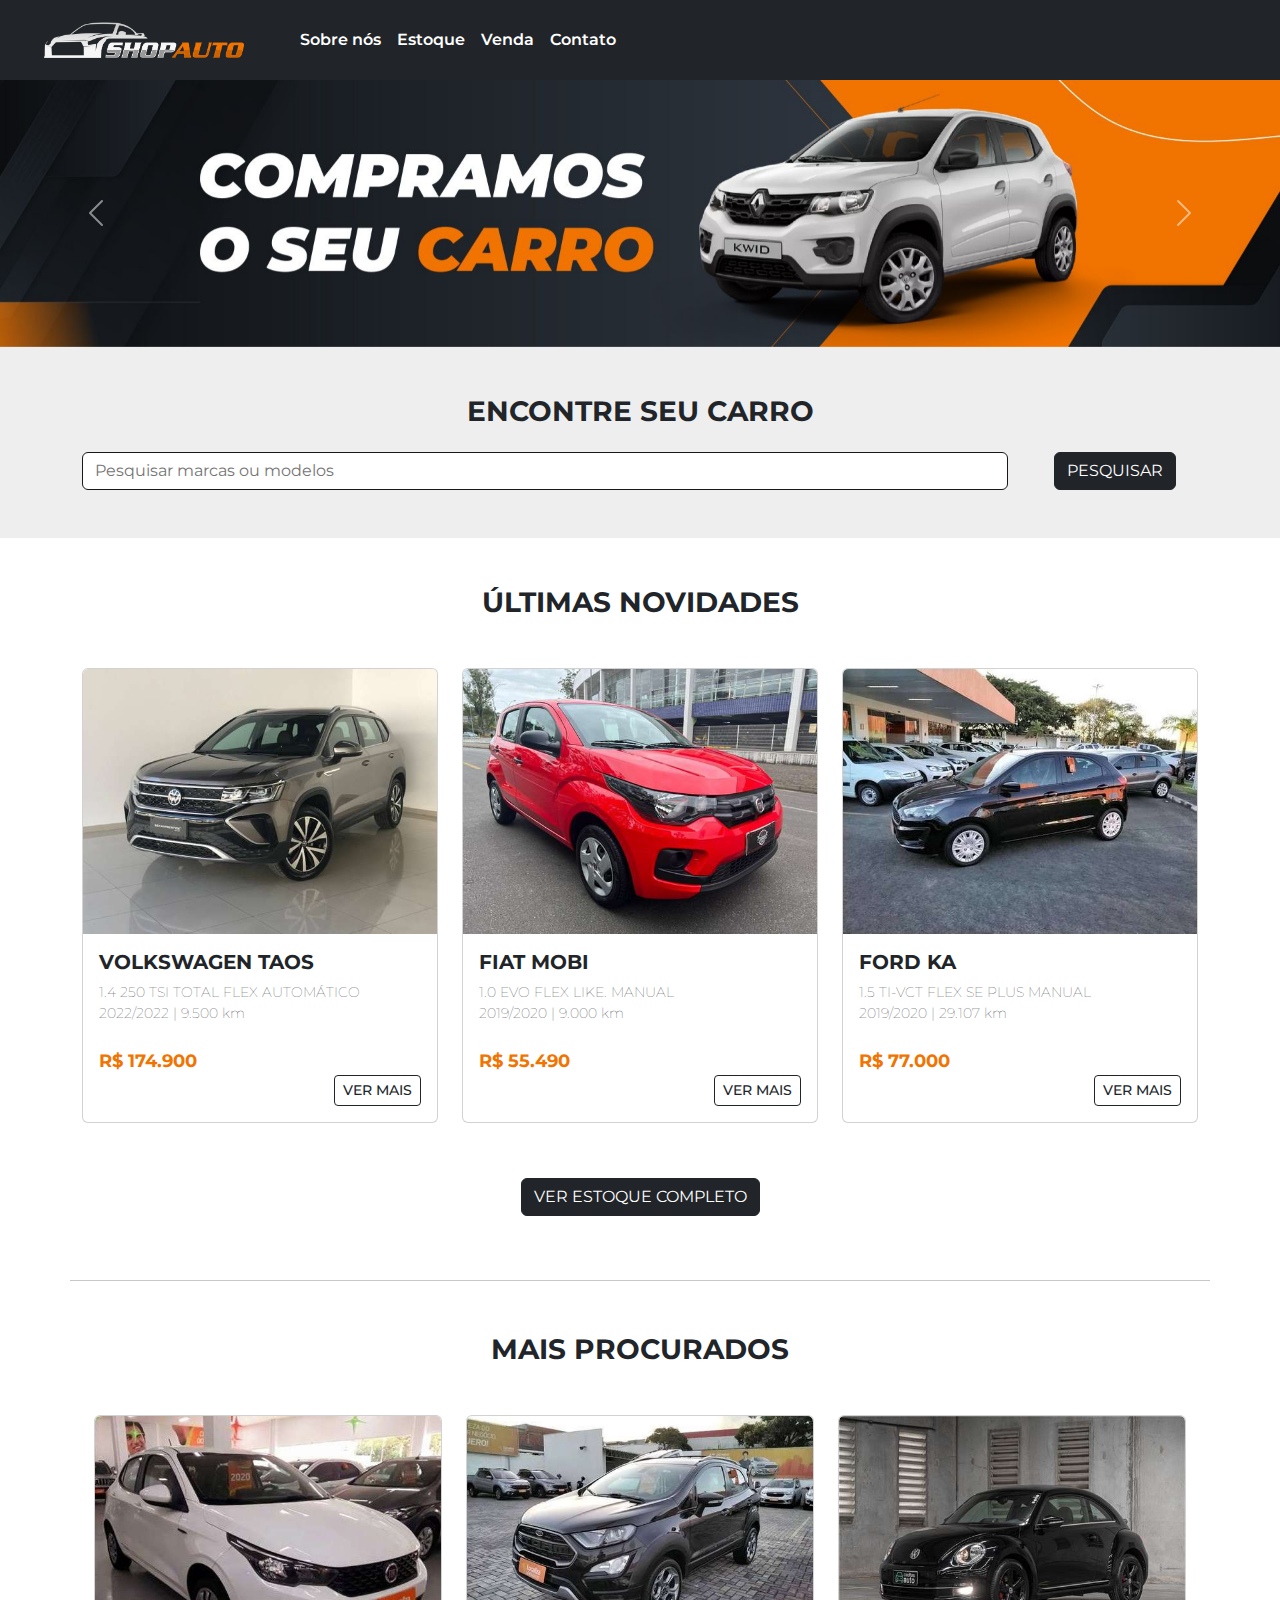
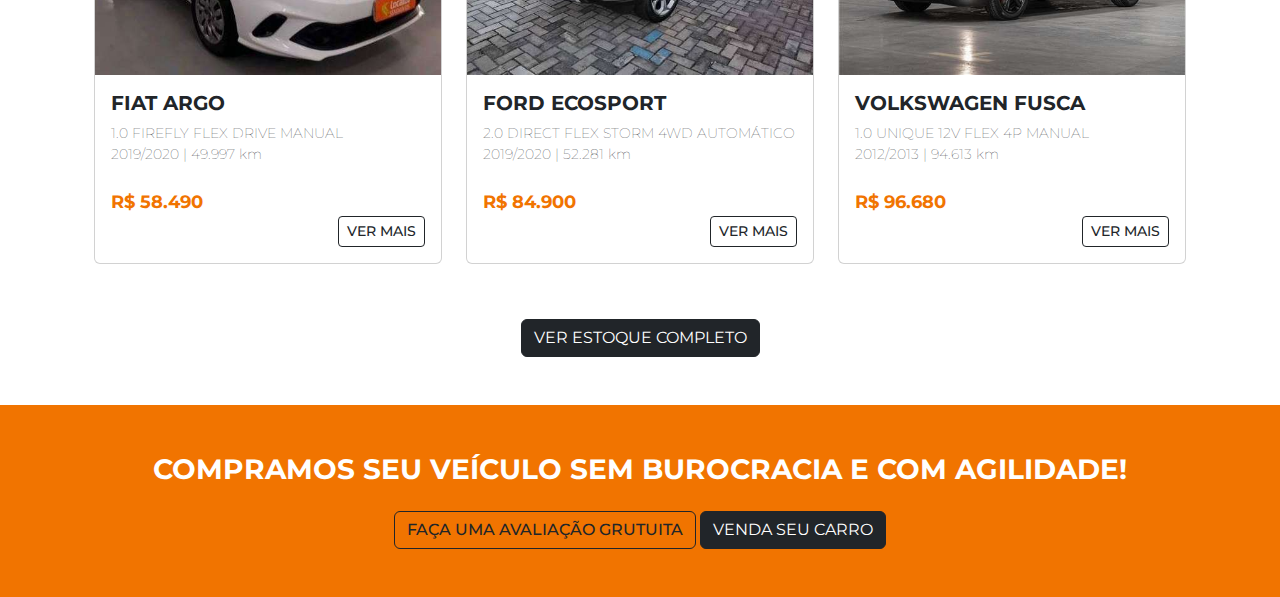
<file: index.html>
<!DOCTYPE html>
<html lang="pt-br">

<head>
    <meta charset="UTF-8">
    <meta http-equiv="X-UA-Compatible" content="IE=edge">
    <meta name="viewport" content="width=device-width, initial-scale=1.0">
    <link rel="stylesheet" href="bootstrap/css/bootstrap.min.css">
    <link rel="stylesheet" href="css/style.css">
    <link rel="stylesheet" href="icofont/icofont.min.css">
    <link rel="shortcut icon" href="/img/fav-autoshop.jpg" type="image/x-icon">
    <title>Home</title>
</head>

<body>
    <!-- Navegação -->
    <nav class="navbar navbar-expand-lg bg-nav-autoshop">
        <div class="container-fluid navpad">
            <a class="navbar-brand" href="index.html"><img src="/img/logotipo-branco.png" width="200px"
                    alt="Logo AutoShop"></a>
            <button class="navbar-toggler" type="button" data-bs-toggle="collapse" data-bs-target="#navbarNavDropdown"
                aria-controls="navbarNavDropdown" aria-expanded="false" aria-label="Toggle navigation">
                <span class="icofont-navigation-menu"></span>
            </button>
            <div class="collapse navbar-collapse" id="navbarNavDropdown">
                <ul class="navbar-nav">
                    <li class="nav-item">
                        <a class="nav-link" href="sobre.html">Sobre nós</a>
                    </li>
                    <li class="nav-item">
                        <a class="nav-link" href="estoque.html">Estoque</a>
                    </li>
                    <li class="nav-item">
                        <a class="nav-link" href="vendacarro.html">Venda</a>
                    </li>
                    <li class="nav-item">
                        <a class="nav-link" href="contato.html">Contato</a>
                    </li>
                </ul>
            </div>
        </div>
    </nav>

    <!-- Banners rotativos -->
    <div class="row">
        <div class="col-md-12 col-12">
            <div id="carouselExampleFade" class="carousel slide carousel-fade" data-bs-ride="carousel">
                <div class="carousel-inner">
                    <div class="carousel-item active">
                        <img src="/img/banner-compramos-seu-carro.jpg" class="d-block w-100" alt="...">
                    </div>
                    <div class="carousel-item">
                        <img src="/img/banner-avalicao.jpg" class="d-block w-100" alt="...">
                    </div>
                    <div class="carousel-item">
                        <img src="/img/banner-financie-seu-sonho.jpg" class="d-block w-100" alt="...">
                    </div>
                </div>
                <!-- Controles -->
                <button class="carousel-control-prev" type="button" data-bs-target="#carouselExampleFade"
                    data-bs-slide="prev">
                    <span class="carousel-control-prev-icon" aria-hidden="true"></span>
                    <span class="visually-hidden">Anterior</span>
                </button>
                <button class="carousel-control-next" type="button" data-bs-target="#carouselExampleFade"
                    data-bs-slide="next">
                    <span class="carousel-control-next-icon" aria-hidden="true"></span>
                    <span class="visually-hidden">Próximo</span>
                </button>
            </div>
        </div>
    </div>


    <main>

        <!-- Encontre seu carro -->

        <div class="bgCinza">
            <div class="container text-center pb-5">
                <div class="row">
                    <div class="container text-center">
                        <h3 class="tituloNb">ENCONTRE SEU CARRO</h3>
                    </div>
                </div>


                <div class="row">
                    <div class="col-12 col-md-10">
                        <input type="text" style="width: 100%;" class="pesquisar" id="pesquisa"
                            placeholder="Pesquisar marcas ou modelos">
                    </div>
                    <div class="col-6 col-md-2">
                        <button class="btn btn-dark topSpace">PESQUISAR</button>
                    </div>
                </div>
            </div>
        </div>

        <!-- Carros -->
        <div class="container text-center">
            <!-- Titulo do container -->
            <h3 class="titulo">ÚLTIMAS NOVIDADES</h3>
            <!-- Container de veiculos -->
            <div class="row">
                <!-- Veiculo 1 -->
                <div class="col-sm-4 col-12 pb-5">
                    <div class="card" style="width: 100%;">
                        <img class="card-img-top" src="/upload-carros/volkswagen-taos.jpg" alt="">
                        <div class="card-body">
                            <div class="text-start">
                                <h5 class="card-title">VOLKSWAGEN TAOS</h5>
                                <span class="card-text descricao">1.4 250 TSI TOTAL FLEX AUTOMÁTICO</span>
                                <span class="card-text descricao">2022/2022 | 9.500 km</span><br>
                            </div>
                            <div class="text-start">
                                <span class="preco">R$ 174.900</span>
                            </div>
                            <div class="text-end">
                                <a href="#" class="btn btn-outline-dark btn-sm">VER MAIS</a>
                            </div>
                        </div>
                    </div>
                </div>
                <!-- Veiculo 2 -->
                <div class="col-sm-4 col-12 pb-5">
                    <div class="card" style="width: 100%;">
                        <img class="card-img-top" src="/upload-carros/fiat-mobi.jpg" alt="">
                        <div class="card-body">
                            <div class="text-start">
                                <h5 class="card-title">FIAT MOBI</h5>
                                <span class="card-text descricao">1.0 EVO FLEX LIKE. MANUAL</span>
                                <span class="card-text descricao">2019/2020 | 9.000 km</span><br>
                            </div>
                            <div class="text-start">
                                <span class="preco">R$ 55.490</span>
                            </div>
                            <div class="text-end">
                                <a href="#" class="btn btn-outline-dark btn-sm">VER MAIS</a>
                            </div>
                        </div>
                    </div>
                </div>
                <!-- Veiculo 3 -->
                <div class="col-sm-4 col-12 pb-5">
                    <div class="card" style="width: 100%;">
                        <img class="card-img-top" src="/upload-carros/ford-ka.jpg" alt="">
                        <div class="card-body">
                            <div class="text-start">
                                <h5 class="card-title">FORD KA</h5>
                                <span class="card-text descricao">1.5 TI-VCT FLEX SE PLUS MANUAL</span>
                                <span class="card-text descricao">2019/2020 | 29.107 km</span><br>
                            </div>
                            <div class="text-start">
                                <span class="preco">R$ 77.000</span>
                            </div>
                            <div class="text-end">
                                <a href="#" class="btn btn-outline-dark btn-sm">VER MAIS</a>
                            </div>
                        </div>
                    </div>
                </div>
            </div>
            <a href="estoque.html" class="btn btn-dark">VER ESTOQUE COMPLETO</a>

            <div class="row pt-5 pb-1">
                <hr class="linha">
            </div>

            <!-- Mais procurados -->
            <div class="container text-center">
                <h3 class="titulo">MAIS PROCURADOS</h3>
                <!-- Container de veiculos -->
                <div class="row">
                    <!-- Veiculo 1 -->
                    <div class="col-sm-4 col-12 pb-5">
                        <div class="card" style="width: 100%;">
                            <img class="card-img-top" src="/upload-carros/fiat-argo.jpg" alt="HB20">
                            <div class="card-body">
                                <div class="text-start">
                                    <h5 class="card-title">FIAT ARGO</h5>
                                    <span class="card-text descricao">1.0 FIREFLY FLEX DRIVE MANUAL</span>
                                    <span class="card-text descricao">2019/2020 | 49.997 km</span><br>
                                </div>
                                
                                <div class="text-start">
                                    <span class="preco">R$ 58.490</span>
                                    <div class="text-end">
                                        <a href="#" class="btn btn-outline-dark btn-sm">VER MAIS</a>
                                    </div>
                                </div>
                            </div>
                        </div>
                    </div>
                    <!-- Veiculo 2 -->
                    <div class="col-sm-4 col-12 pb-5">
                        <div class="card" style="width: 100%;">
                            <img class="card-img-top" src="/upload-carros/ford-ecosport.jpg" alt="">
                            <div class="card-body">
                                <div class="text-start">
                                    <h5 class="card-title">FORD ECOSPORT</h5>
                                    <span class="card-text descricao">2.0 DIRECT FLEX STORM 4WD AUTOMÁTICO</span>
                                    <span class="card-text descricao">2019/2020 | 52.281 km</span><br>
                                </div>
                                <div class="text-start">
                                    <span class="preco">R$ 84.900</span>
                                </div>
                                <div class="text-end">
                                    <a href="#" class="btn btn-outline-dark btn-sm">VER MAIS</a>
                                </div>
                            </div>
                        </div>
                    </div>
                    <!-- Veiculo 3 -->
                    <div class="col-sm-4 col-12 pb-5">
                        <div class="card" style="width: 100%;">
                            <img class="card-img-top" src="/upload-carros/volkswagen-fusca.jpg" alt="HB20">
                            <div class="card-body">
                                <div class="text-start">
                                    <h5 class="card-title">VOLKSWAGEN FUSCA</h5>
                                    <span class="card-text descricao">1.0 UNIQUE 12V FLEX 4P MANUAL</span>
                                    <span class="card-text descricao">2012/2013 | 94.613 km</span><br>
                                </div>
                                <div class="text-start">
                                    <span class="preco">R$ 96.680</span>
                                </div>
                                <div class="text-end">
                                    <a href="#" class="btn btn-outline-dark btn-sm">VER MAIS</a>
                                </div>
                            </div>
                        </div>
                    </div>
                </div>
                <a href="estoque.html" class="btn btn-dark btmSpace">VER ESTOQUE COMPLETO</a>
            </div>
        </div>


        <!-- Compramos seu veiculo -->
        <div class="bgLaranja">
            <div class="container text-center pb-5">
                <div class="row">
                    <h3 class="tituloBranco">Compramos seu veículo sem burocracia e com agilidade!</h3>
                    <div class="button-box col-lg-12">
                        <a href="vendacarro.html" class="btn btn-outline-dark" role="button">FAÇA UMA AVALIAÇÃO GRUTUITA</a>
                        <a href="vendacarro.html" class="btn btn-dark topSpace" role="button">VENDA SEU CARRO</a>
               </div>
                </div>
            </div>
        </div>

    </main>

    <!-- Janela modal -->
    <div class="modal fade" id="janela-modal" data-bs-backdrop="static" data-bs-keyboard="false" tabindex="-1"
        aria-labelledby="titulo-modal" aria-hidden="true">
        <div class="modal-dialog">
            <div class="modal-content">
                <div class="modal-header">
                    <h1 class="modal-title fs-5" id="titulo-modal">Registrar interesse</h1>
                    <button type="button" class="btn-close" data-bs-dismiss="modal" aria-label="Close"></button>
                </div>
                <div class="modal-body">
                    <form action="" onsubmit="return false;">
                        <div class="mb-3">
                            <label for="nome" class="form-label">Nome</label>
                            <input type="text" class="form-control" id="nome">
                        </div>
                        <div class="mb-3">
                            <label for="email" class="form-label">Email</label>
                            <input type="email" class="form-control" id="email">
                        </div>
                        <div class="mb-3">
                            <label for="telefone" class="form-label">Telefone</label>
                            <input type="text" class="form-control" id="telefone">
                        </div>
                        <div class="mb-3">
                            <label for="endereco" class="form-label">Endereco</label>
                            <input type="text" class="form-control" id="endereco">
                        </div>
                    </form>
                </div>
                <div class="modal-footer">
                    <button type="button" class="btn btn-secondary" data-bs-dismiss="modal">Fechar</button>
                    <button id="botao-enviar" type="submit" class="btn btn-primary">Enviar</button>
                </div>
            </div>
        </div>
    </div>

    <!-- Footer -->

    <script src="bootstrap/js/bootstrap.bundle.min.js"></script>
</body>

</html>
</file>
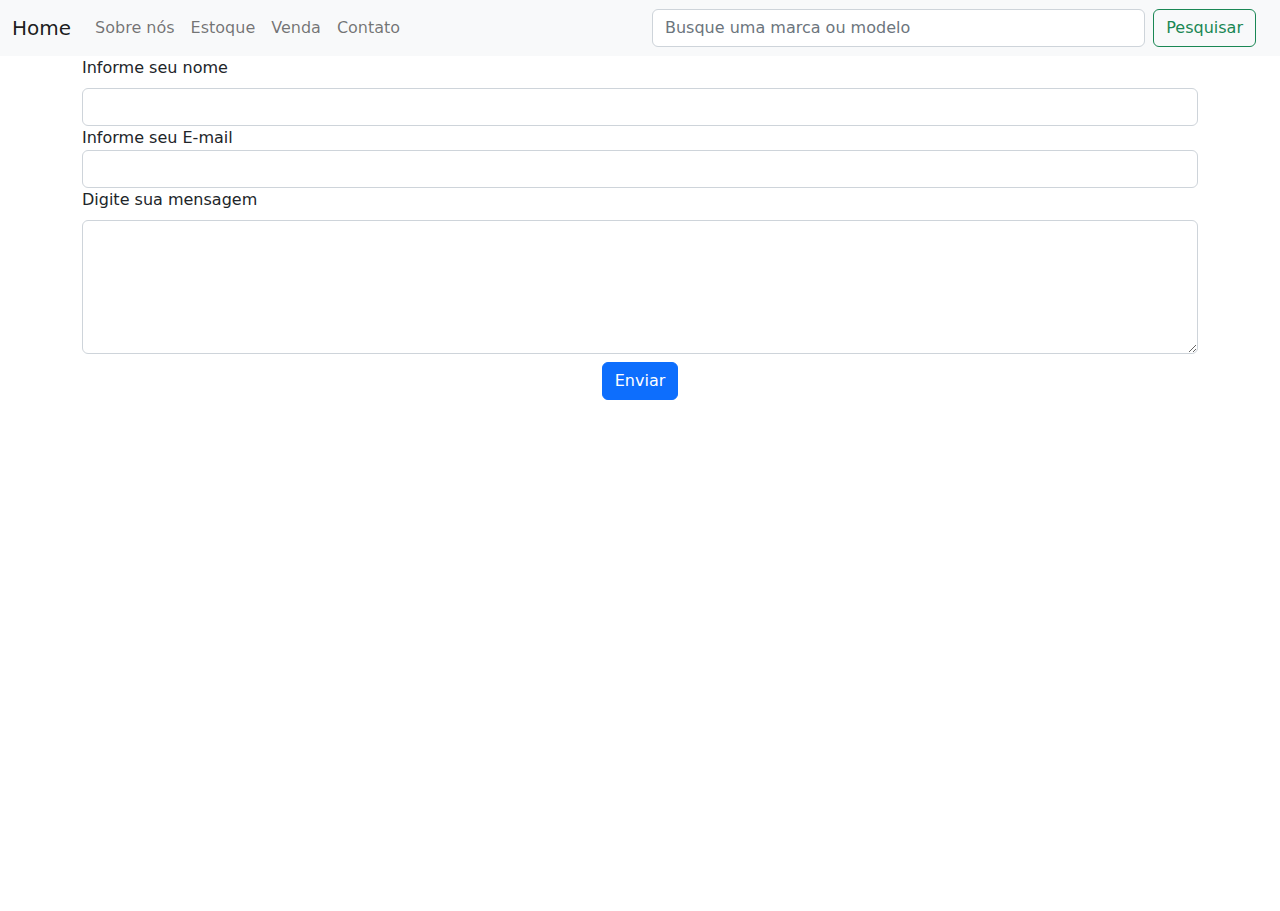
<file: contato.html>
<!DOCTYPE html>
<html lang="pt-br">
<head>
    <meta charset="UTF-8">
    <meta http-equiv="X-UA-Compatible" content="IE=edge">
    <meta name="viewport" content="width=device-width, initial-scale=1.0">
    <link rel="stylesheet" href="bootstrap/css/bootstrap.min.css">
    <title>Contato</title>
</head>
<body>
    <nav class="navbar navbar-expand-lg bg-light">
        <div class="container-fluid">
            <a class="navbar-brand" href="#">Home</a>
            <button class="navbar-toggler" type="button" data-bs-toggle="collapse" data-bs-target="#navbarNavDropdown"
                aria-controls="navbarNavDropdown" aria-expanded="false" aria-label="Toggle navigation">
                <span class="navbar-toggler-icon"></span>
            </button>
            <div class="collapse navbar-collapse" id="navbarNavDropdown">
                <ul class="navbar-nav">
                    <li class="nav-item">
                        <a class="nav-link" href="sobre.html">Sobre nós</a>
                    </li>
                    <li class="nav-item">
                        <a class="nav-link" href="estoque.html">Estoque</a>
                    </li>
                    <li class="nav-item">
                        <a class="nav-link" href="vendacarro.html">Venda</a>
                    </li>
                    <li class="nav-item">
                        <a class="nav-link" href="contato.html">Contato</a>
                    </li>
                </ul>
            </div>
            <div class="container-fluid w-50">
                <form class="d-flex" role="search">
                    <input class="form-control me-2" type="search" placeholder="Busque uma marca ou modelo" aria-label="Search">
                    <button class="btn btn-outline-success" type="submit">Pesquisar</button>
                </form>
            </div>
        </div>
    </nav>
    <main>
        <div class="container">
        <form action="" class="row">
            <div class="mb3">
                <label for="nome" class="form-label">Informe seu nome</label>
                <input type="text" id="nome" name="nome" class="form-control" required>
            </div>
            
            <div class="mb3 >
                <label for="email" class="form-label">Informe seu E-mail</label>
                <input type="email" id="email" name="email" class="form-control" required>
            </div>
            
            <div class="mb3">
                <label for="exampleFormControlTextarea1" class="form-label">Digite sua mensagem</label>
                <textarea class="form-control" id="exampleFormControlTextarea1" rows="5"></textarea>
                
            </div>
            <div class="text-center mt-2">
                <button id="botao-enviar" type="submit" class="btn btn-primary ">Enviar</button>
            </div>
    <div class=" embed-responsive mb3 mt-4" >
        <iframe src="https://www.google.com/maps/d/embed?mid=1eXFl_9LzTl75zy6L_Ca1UUoUQ-KkoY0&ehbc=2E312F" class="col-12" height="480px"></iframe>
    </div>
</div>
    </main>

    <script src="bootstrap/js/bootstrap.bundle.min.js"></script>
    
</body>
</html>
</file>
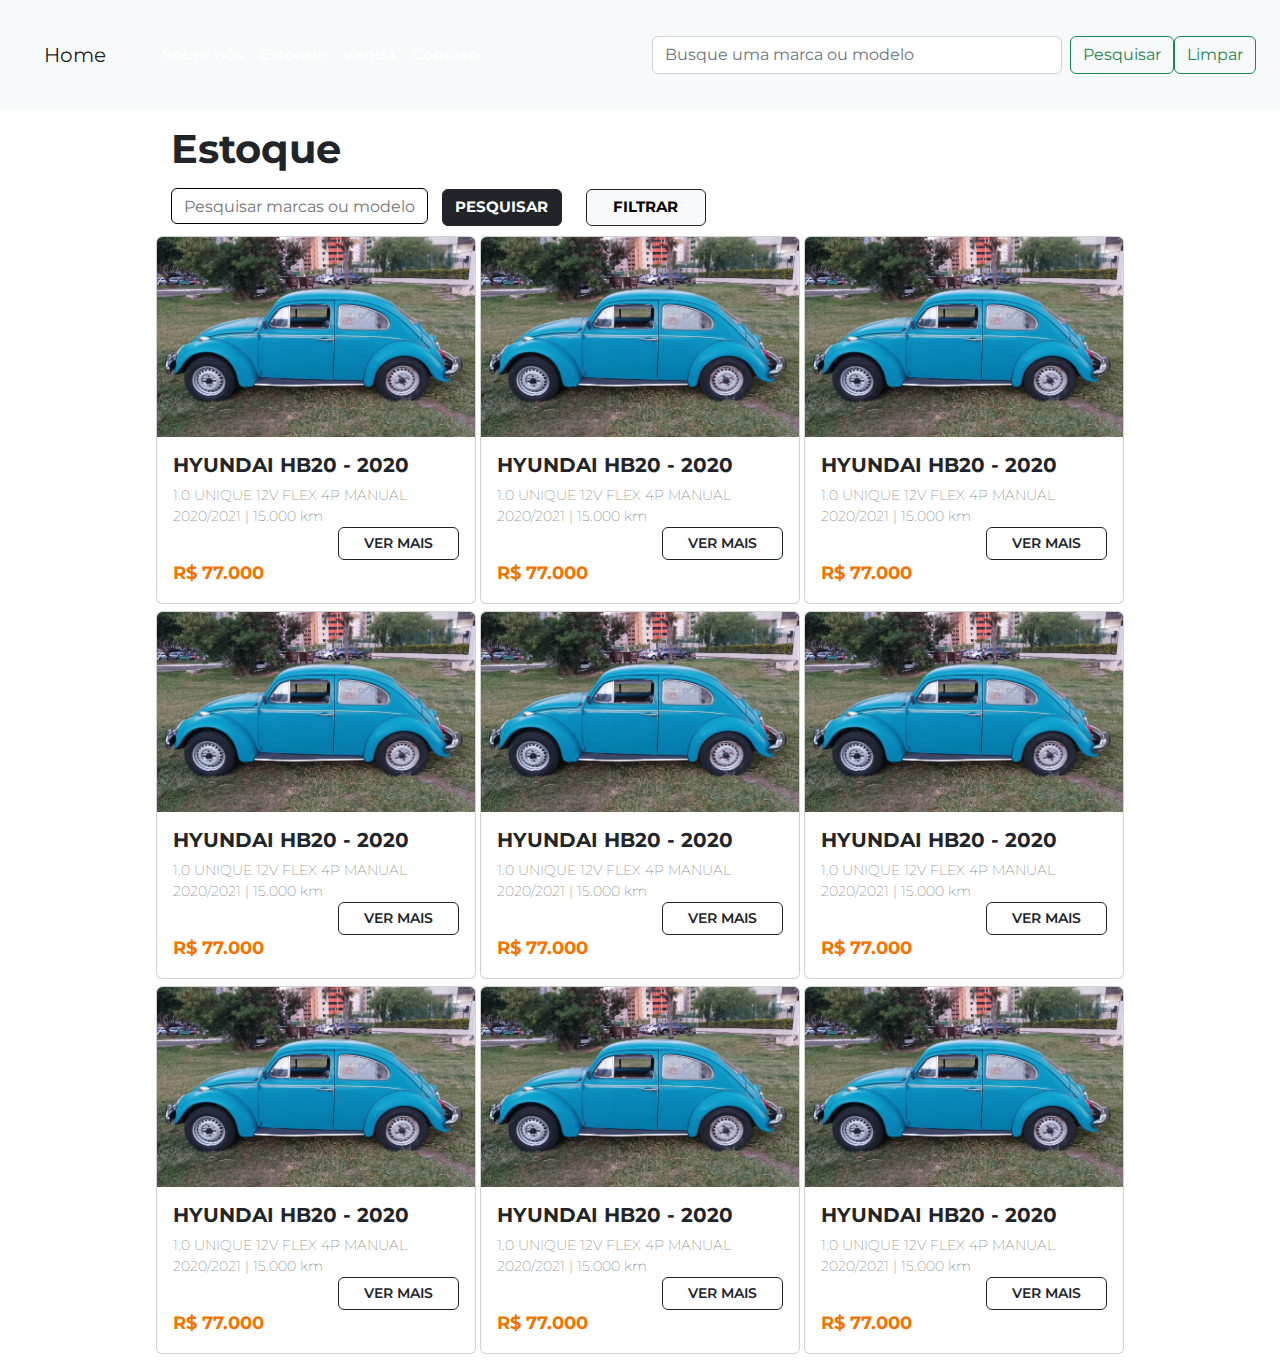
<file: estoque.html>
<!DOCTYPE html>
<html lang="pt-br">

<head>
    <meta charset="UTF-8">
    <meta http-equiv="X-UA-Compatible" content="IE=edge">
    <meta name="viewport" content="width=device-width, initial-scale=1.0">
    <link rel="stylesheet" href="bootstrap/css/bootstrap.min.css">
    <link rel="stylesheet" href="css/style.css">
    <title>Document</title>
</head>

<body>
    <nav class="navbar navbar-expand-lg bg-light">
        <div class="container-fluid">
            <a class="navbar-brand" href="index.html">Home</a>
            <button class="navbar-toggler" type="button" data-bs-toggle="collapse" data-bs-target="#navbarNavDropdown"
                aria-controls="navbarNavDropdown" aria-expanded="false" aria-label="Toggle navigation">
                <span class="navbar-toggler-icon"></span>
            </button>
            <div class="collapse navbar-collapse" id="navbarNavDropdown">
                <ul class="navbar-nav">
                    <li class="nav-item">
                        <a class="nav-link" href="sobre.html">Sobre nós</a>
                    </li>
                    <li class="nav-item">
                        <a class="nav-link" href="estoque.html">Estoque</a>
                    </li>
                    <li class="nav-item">
                        <a class="nav-link" href="vendacarro.html">Venda</a>
                    </li>
                    <li class="nav-item">
                        <a class="nav-link" href="contato.html">Contato</a>
                    </li>
                </ul>
            </div>
            <div class="container-fluid w-50">
                <form class="d-flex" role="search" onsubmit="return false;">
                    <input id="input-pesquisa" class="form-control me-2" type="search"
                        placeholder="Busque uma marca ou modelo" aria-label="Search">
                    <button class="btn btn-outline-success" type="submit" id="pesquisa">Pesquisar</button>
                    <button class="btn btn-outline-success" type="button" id="limpar-busca">Limpar</button>
                </form>
            </div>
        </div>
    </nav>

    <main>
        <div class="container">
            <div class="cabecalho-estoque">
                <h1>Estoque</h1>
                <input type="text" id="pesquisa" placeholder="Pesquisar marcas ou modelos">
                <button class="btn btn-dark pesquisa-estoque botoes-estoque">PESQUISAR</button>
                <button class="btn border-dark btn-light text-black botoes-estoque" type="button"
                    data-bs-toggle="collapse" data-bs-target="#filtros-collapse" aria-expanded="false"
                    aria-controls="filtros-collapse">
                    FILTRAR
                </button>
            </div>
            <div class="collapse" id="filtros-collapse">
                <div class="card card-body">
                    <div class="mb-3">
                        <h6 class="d-block">Marcas</h6>
                        <div id="marcas-container">
                            <!--Injetar com javascript-->
                        </div>
                    </div>
                    <div class="mb-3">
                        <h6 class="d-block">Modelos</h6>
                        <div id="modelos-container">
                            <!--Injetar com javascript-->
                        </div>
                    </div>
                    <div class="mb-3">
                        <h6 class="d-block">Ano</h6>
                        <label for="ano-minimo">De:</label>
                        <input type="number" id="ano-minimo" class="input-filtro">
                        <label for="ano-maximo">Até:</label>
                        <input type="number" id="ano-maximo" class="input-filtro">
                    </div>
                    <div class="mb-3">
                        <h6 class="d-block">Preço</h6>
                        <label for="preco-minimo">De:</label>
                        <input type="number" id="preco-minimo" class="input-filtro">
                        <label for="preco-maximo">Até:</label>
                        <input type="number" id="preco-maximo" class="input-filtro">
                    </div>
                    <button class="btn btn-dark pesquisa-estoque botoes-estoque" id="aplicar-filtros">Aplicar
                        filtros</button>
                    <button class="btn border-dark btn-light text-black botoes-estoque" id="limpar-filtros">Limpar
                        filtros</button>
                </div>
            </div>
            <div id="estoque" class="text-center">

            </div>
        </div>
    </main>

    <div class="modal fade" id="janela-modal" data-bs-backdrop="static" data-bs-keyboard="false" tabindex="-1"
        aria-labelledby="titulo-modal" aria-hidden="true">
        <div class="modal-dialog">
            <div class="modal-content">
                <div class="modal-header">
                    <h1 class="modal-title fs-5" id="titulo-modal">Registrar interesse</h1>
                    <button type="button" class="btn-close" data-bs-dismiss="modal" aria-label="Close"></button>
                </div>
                <div class="modal-body">
                    <form action="" onsubmit="return false;">
                        <div class="mb-3">
                            <label for="nome" class="form-label">Nome</label>
                            <input type="text" class="form-control" id="nome">
                        </div>
                        <div class="mb-3">
                            <label for="email" class="form-label">Email</label>
                            <input type="email" class="form-control" id="email">
                        </div>
                        <div class="mb-3">
                            <label for="telefone" class="form-label">Telefone</label>
                            <input type="text" class="form-control" id="telefone">
                        </div>
                        <div class="mb-3">
                            <label for="endereco" class="form-label">Endereco</label>
                            <input type="text" class="form-control" id="endereco">
                        </div>
                    </form>
                </div>
                <div class="modal-footer">
                    <button type="button" class="btn btn-secondary" data-bs-dismiss="modal">Fechar</button>
                    <button id="botao-enviar" type="submit" class="btn btn-primary">Enviar</button>
                </div>
            </div>
        </div>
    </div>


    <script src="bootstrap/js/bootstrap.bundle.min.js"></script>
    <script src="js/db.js"></script>
    <script src="js/estoque.js"></script>
</body>

</html>
</file>
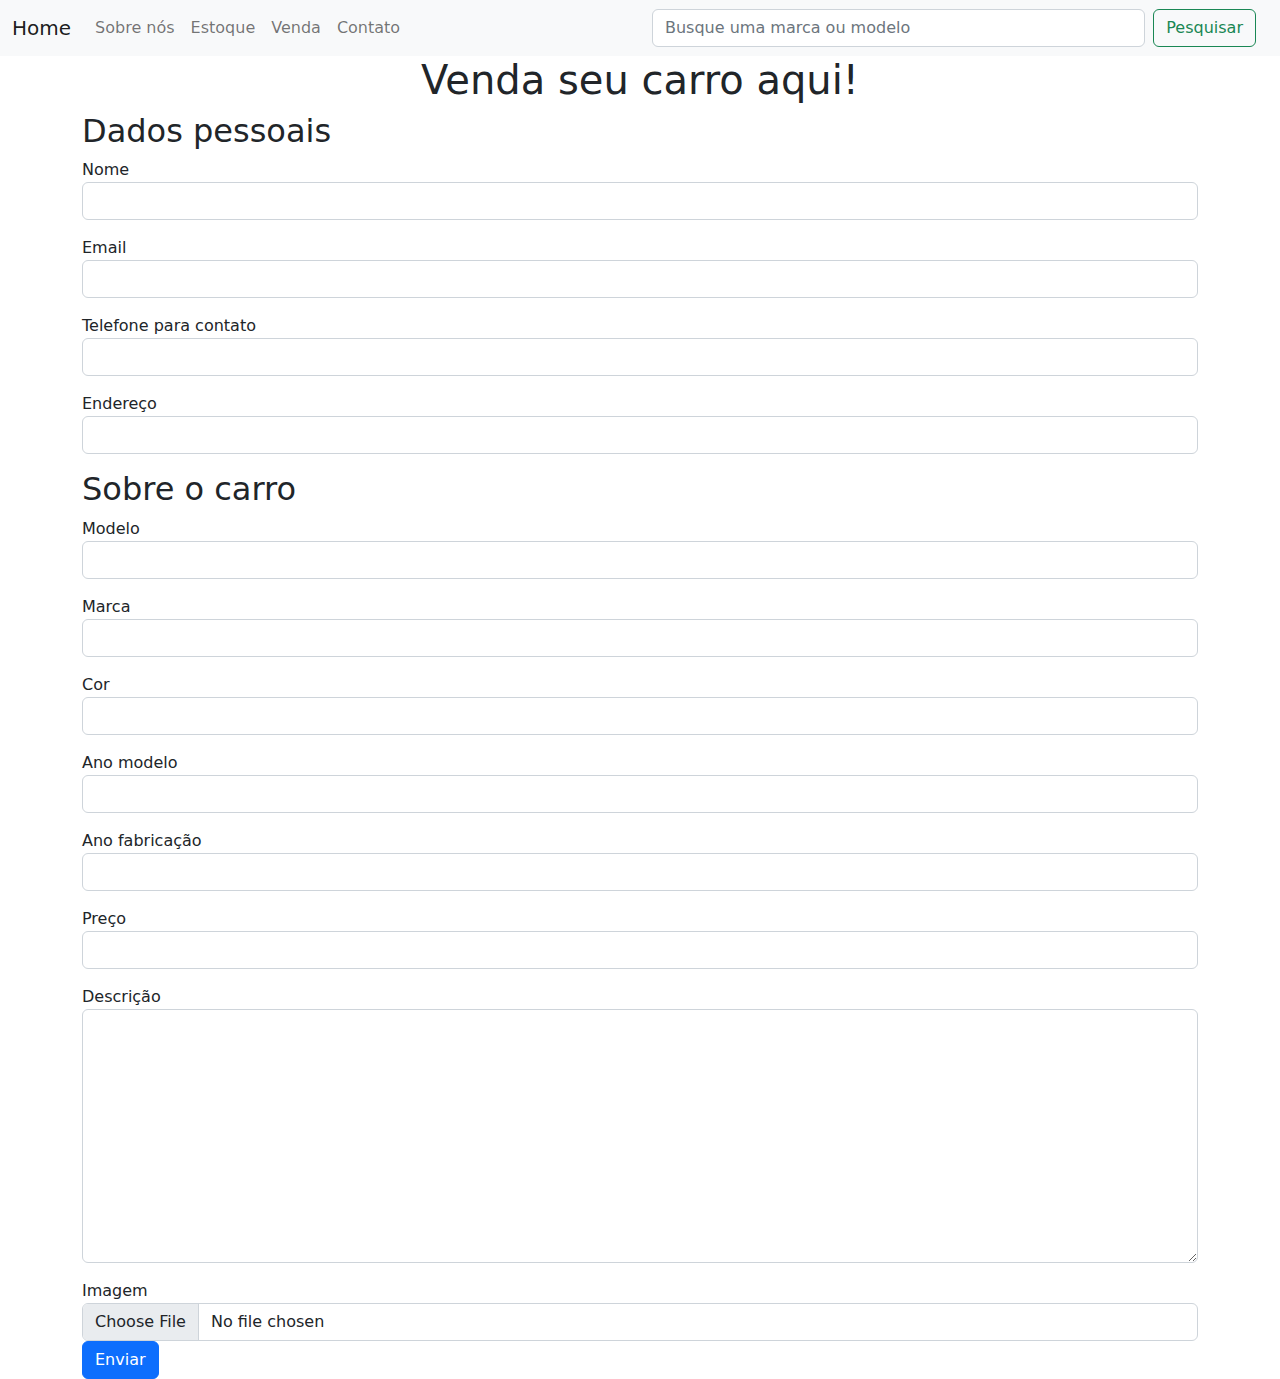
<file: vendacarro.html>
<!DOCTYPE html>
<html lang="pt-br">

<head>
    <meta charset="UTF-8">
    <meta http-equiv="X-UA-Compatible" content="IE=edge">
    <meta name="viewport" content="width=device-width, initial-scale=1.0">
    <link rel="stylesheet" href="bootstrap/css/bootstrap.min.css">
    <title>Venda seu carro</title>
</head>

<body>
    <nav class="navbar navbar-expand-lg bg-light">
        <div class="container-fluid">
            <a class="navbar-brand" href="#">Home</a>
            <button class="navbar-toggler" type="button" data-bs-toggle="collapse" data-bs-target="#navbarNavDropdown"
                aria-controls="navbarNavDropdown" aria-expanded="false" aria-label="Toggle navigation">
                <span class="navbar-toggler-icon"></span>
            </button>
            <div class="collapse navbar-collapse" id="navbarNavDropdown">
                <ul class="navbar-nav">
                    <li class="nav-item">
                        <a class="nav-link" href="sobre.html">Sobre nós</a>
                    </li>
                    <li class="nav-item">
                        <a class="nav-link" href="estoque.html">Estoque</a>
                    </li>
                    <li class="nav-item">
                        <a class="nav-link" href="vendacarro.html">Venda</a>
                    </li>
                    <li class="nav-item">
                        <a class="nav-link" href="contato.html">Contato</a>
                    </li>
                </ul>
            </div>
            <div class="container-fluid w-50">
                <form class="d-flex" role="search">
                    <input class="form-control me-2" type="search" placeholder="Busque uma marca ou modelo"
                        aria-label="Search">
                    <button class="btn btn-outline-success" type="submit">Pesquisar</button>
                </form>
            </div>
        </div>
    </nav>

    <main>
        <div class="container">
            <div class="text-center">
                <h1>Venda seu carro aqui!</h1>
            </div>
            <div id="form">
                <form onsubmit="return false;">
                    <div>
                        <h2>Dados pessoais</h2>
                        <div class="mb-3">
                            <label for="nome">Nome</label>
                            <input id="nome" type="text" class="form-control">
                        </div>
                        <div class="mb-3">
                            <label for="email">Email</label>
                            <input id="email" type="email" class="form-control">
                        </div>
                        <div class="mb-3">
                            <label for="telefone">Telefone para contato</label>
                            <input id="telefone" type="text" class="form-control">
                        </div>
                        <div class="mb-3">
                            <label for="endereco">Endereço</label>
                            <input id="endereco" type="text" class="form-control">
                        </div>
                    </div>
                    <div>
                        <h2>Sobre o carro</h2>
                        <div class="mb-3">
                            <label for="modelo">Modelo</label>
                            <input id="modelo" type="text" class="form-control">
                        </div>
                        <div class="mb-3">
                            <label for="marca">Marca</label>
                            <input id="maeca" type="text" class="form-control">
                        </div>
                        <div class="mb-3">
                            <label for="cor">Cor</label>
                            <input id="cor" type="text" class="form-control">
                        </div>
                        <div class="mb-3">
                            <label for="anoMod">Ano modelo</label>
                            <input id="anoMod" type="text" class="form-control">
                        </div>
                        <div class="mb-3">
                            <label for="anoFab">Ano fabricação</label>
                            <input id="anoFab" type="text" class="form-control">
                        </div>
                        <div class="mb-3">
                            <label for="preco">Preço</label>
                            <input id="preco" type="number" class="form-control">
                        </div>
                        <div class="mb-3">
                            <label for="descricao">Descrição</label>
                            <textarea id="descricao" cols="30" rows="10" class="form-control"></textarea> 
                        </div>
                        <div class="md-3">
                            <label for="imagem">Imagem</label>
                            <input type="file" id="imagem" class="form-control">
                        </div>
                    </div>
                    
                    <button type="submit" class="btn btn-primary" onclick="alert('seus dados foram gravados com sucesso!');">Enviar</button>
                </form>

            </div>
        </div>
    </main>


    <script src="bootstrap/js/bootstrap.bundle.min.js"></script>
</body>

</html>
</file>
<file: css/style.css>
@import url('https://fonts.googleapis.com/css2?family=Montserrat:ital,wght@0,100;0,200;0,300;0,400;0,500;0,600;0,700;0,800;0,900;1,100;1,200;1,300;1,400;1,500;1,600;1,700;1,800;1,900&display=swap');


* {
    font-family: 'Montserrat', sans-serif;
}

h1,
h2,
h3,
h4,
h5 {
    font-weight: 700;
}

.linha {
    width: 90vw;
    margin: 1rem auto 0 auto;
}

.bgCinza {
    background-color: #EEEEEE;
}

.bgLaranja{
    background-color: #F17400;
}

.titulo {
    margin: 3rem 0;
    text-transform: uppercase;
}

.tituloBranco {
    margin: 3rem 0 1.5rem 0; 
    text-transform: uppercase;
    color: #fff;
}

.tituloNb {
    margin: 3rem 0 1.5rem 0;   
    text-transform: uppercase;
}

.button-box {
    text-align:center;
 }

 .btn-outline-dark{
    border: #212529 solid 1px;
    font-weight: 500;
    justify-content: flex-end;
 }

 .btn-dark{
    border: #212529 solid 1px;
    font-weight: 400;
 }

 .btmSpace{
    margin-bottom: 3rem;
 }

 @media only screen and (max-width: 1025px) {
    .topSpace{
        margin-top: 0.5rem;
    }
  }

/* navbar */

.bg-nav-autoshop {
    background-color: #212529;
    height: 80px;
}

a.nav-link {
    color: #fff;
    font-weight: 600;
}

a.nav-link:hover {
    color: #F17400;
}

.icofont-navigation-menu {
    color: #F17400;
}

a.navbar-brand{
    padding: 2rem;
}

@media only screen and (max-width: 1025px) {
    a.navbar-brand{
        padding: 0;
    }
  }

/* barra pesquisa home */

input.pesquisar {
    border-radius: 0.375rem;
    padding: 0.375rem 0.75rem 0.375rem 0.75rem;
    border: 1px solid #191717;
    display: inline-block;
}

/* cards */

.card {
    /* margin: 10px 30px; */
    display: inline-block;
    overflow: hidden;
}

.preco {
    color: #F17400;
    font-size: 18px;
    font-weight: bold;
}

.descricao {
    font-size: 14px;
    font-weight: lighter;
    display: block;
}

.ver-mais {
    font-weight: 600;
    font-size: 14px;
    padding: 5px 25px;
}

/* cabeçalho estoque */

.cabecalho-estoque h1 {
    margin: 15px 0;
}

@media (max-width: 900px) {
    .cabecalho-estoque {
        display: flex;
        flex-flow: column;
        flex-direction: column;
        margin: 8%;
    }

    .cabecalho-estoque button {
        width: 120px;
        font-weight: bold;
        font-size: 15px;
        margin-top: 5px;
    }

    #pesquisa {
        width: 75%;
    }
}

@media (min-width: 901px) {
    .cabecalho-estoque button {
        width: 120px;
        margin: 0 10px;
        font-weight: bold;
        font-size: 15px;
    }

    .cabecalho-estoque {
        margin-left: 8%;
    }
}

.cabecalho-estoque input {
    height: 36px;
    width: 25%;
    border-radius: 0.375rem;
    padding: 0.75rem;
    border: 1px solid black;
}

/* filtro cabeçalho estoque */

#filtros-collapse .card {
    width: 84%;
    border: 1px solid black;
    margin: 10px 8%;
    display: flex;
    justify-content: space-around;
    flex-direction: column;
    flex-flow: row wrap;
}

#filtros-collapse .card div {
    width: 180px;
}

#filtros-collapse .card button {
    height: 36px;
    align-self: center;
}

.input-filtro {
    width: 80px;
    display: block;
    border: 1px solid black;
    border-radius: 5px;
}

#estoque {
    margin: 10px 0;
}

#paginacao {
    display: flex;
    justify-content: center;
}
</file>
